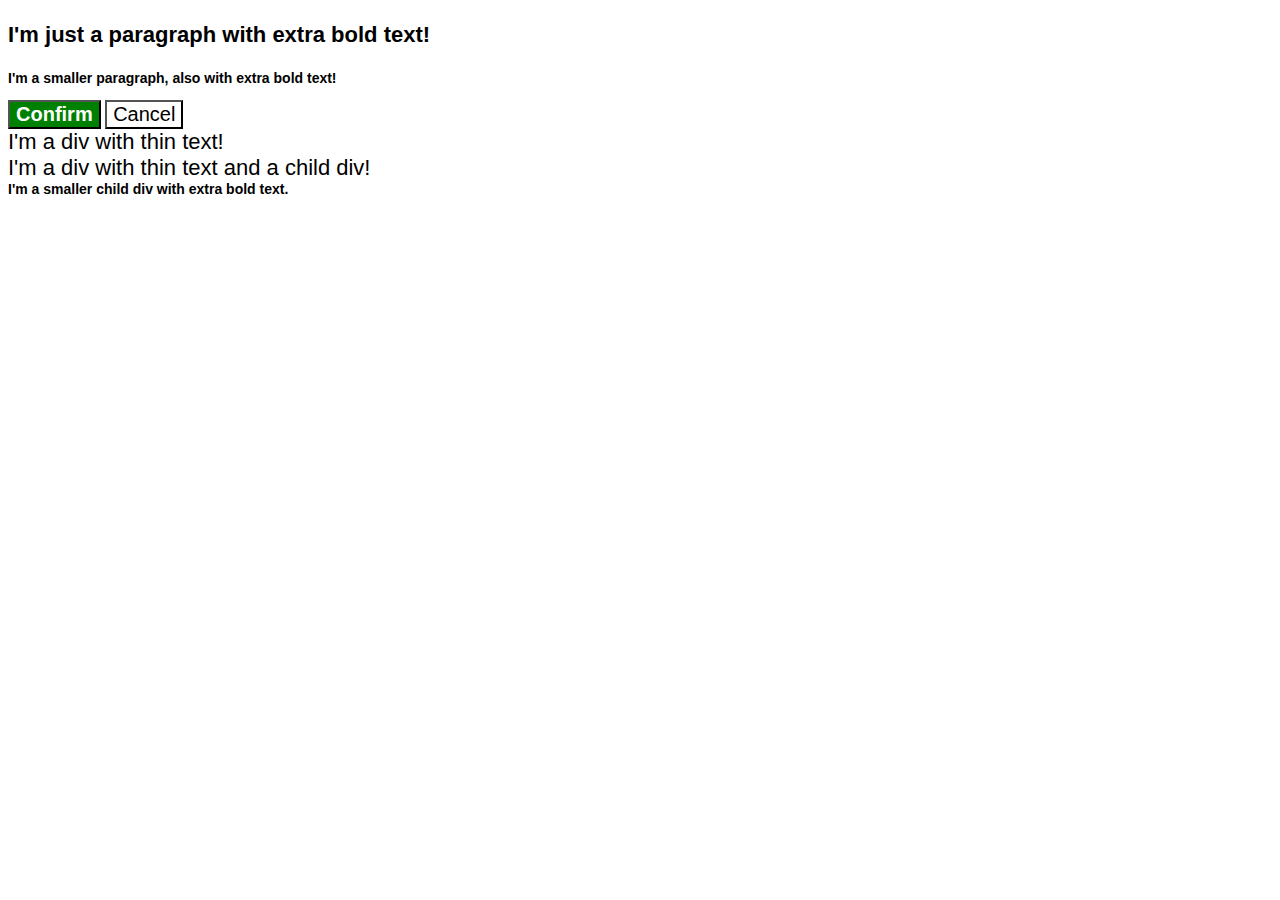
<file: foundations/cascade/01-cascade-fix/index.html>
<!DOCTYPE html>
<html lang="en">
  <head>
    <meta charset="UTF-8">
    <meta http-equiv="X-UA-Compatible" content="IE=edge">
    <meta name="viewport" content="width=device-width, initial-scale=1.0">
    <title>Fix the Cascade</title>
    <link rel="stylesheet" href="style.css">
  </head>

  
  <body>
    <p class="para">I'm just a paragraph with extra bold text!</p>
    <p class="para small-para">I'm a smaller paragraph, also with extra bold text!</p>

    <button id="confirm-button" class="button confirm">Confirm</button>
    <button id="cancel-button" class="button cancel">Cancel</button>

    <div class="text">I'm a div with thin text!</div>
    <div class="text">I'm a div with thin text and a child div!
      <div class="text child">I'm a smaller child div with extra bold text.</div>
    </div>
  </body>
</html>
</file>
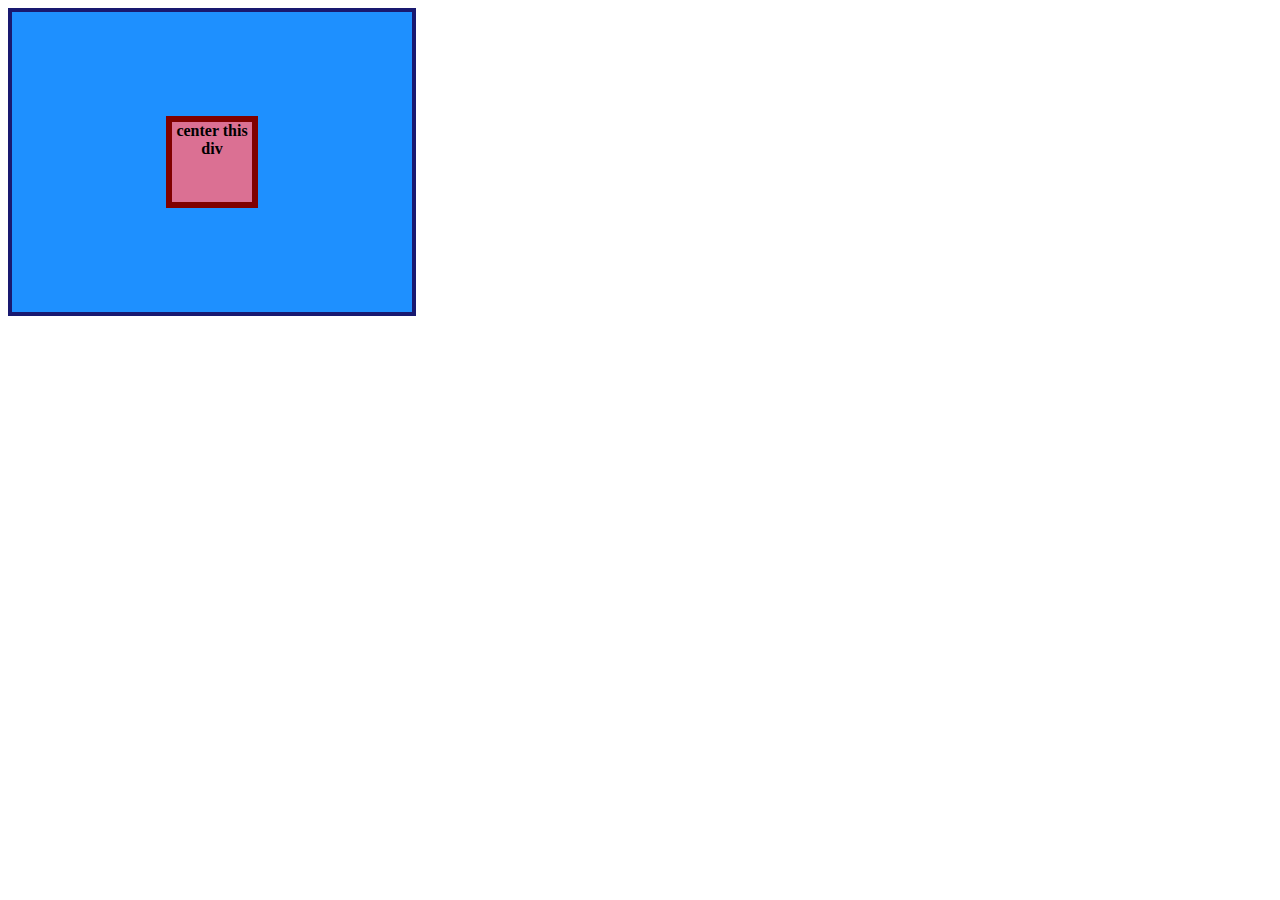
<file: foundations/flex/01-flex-center/index.html>
<!DOCTYPE html>
<html lang="en">
  <head>
    <meta charset="UTF-8">
    <meta http-equiv="X-UA-Compatible" content="IE=edge">
    <meta name="viewport" content="width=device-width, initial-scale=1.0">
    <title>CENTER THIS DIV</title>
    <link rel="stylesheet" href="style.css">
  </head>
  <body>
    <div class="container">
      <div class="box">center this div</div>
    </div>
  </body>
</html>
</file>
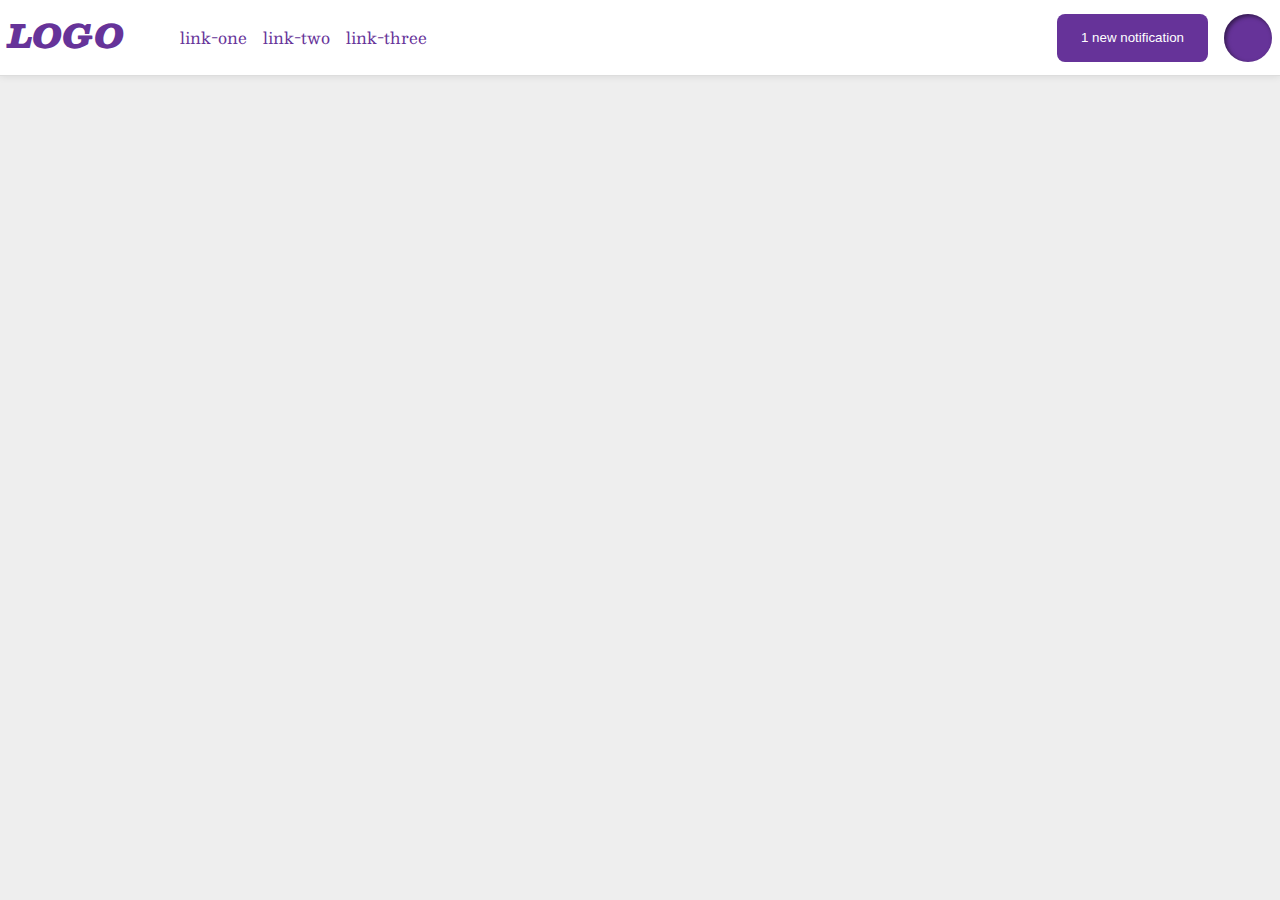
<file: foundations/flex/03-flex-header-2/index.html>
<!DOCTYPE html>
<html lang="en">

<head>
  <meta charset="UTF-8">
  <meta http-equiv="X-UA-Compatible" content="IE=edge">
  <meta name="viewport" content="width=device-width, initial-scale=1.0">
  <title>Flex Header 2</title>
  <link rel="stylesheet" href="style.css">
</head>

<body>
  <div class="header">
    <div class="left-side">
      <div class="logo">
        LOGO
      </div>
      <ul class="links">
        <li><a href="https://google.com">link-one</a></li>
        <li><a href="https://google.com">link-two</a></li>
        <li><a href="https://google.com">link-three</a></li>
      </ul>
    </div>

    <div class = "right-side">
      <button class="notifications">
        1 new notification
      </button>
      <div class="profile-image"></div>
    </div>
    
  </div>
</body>

</html>
</file>
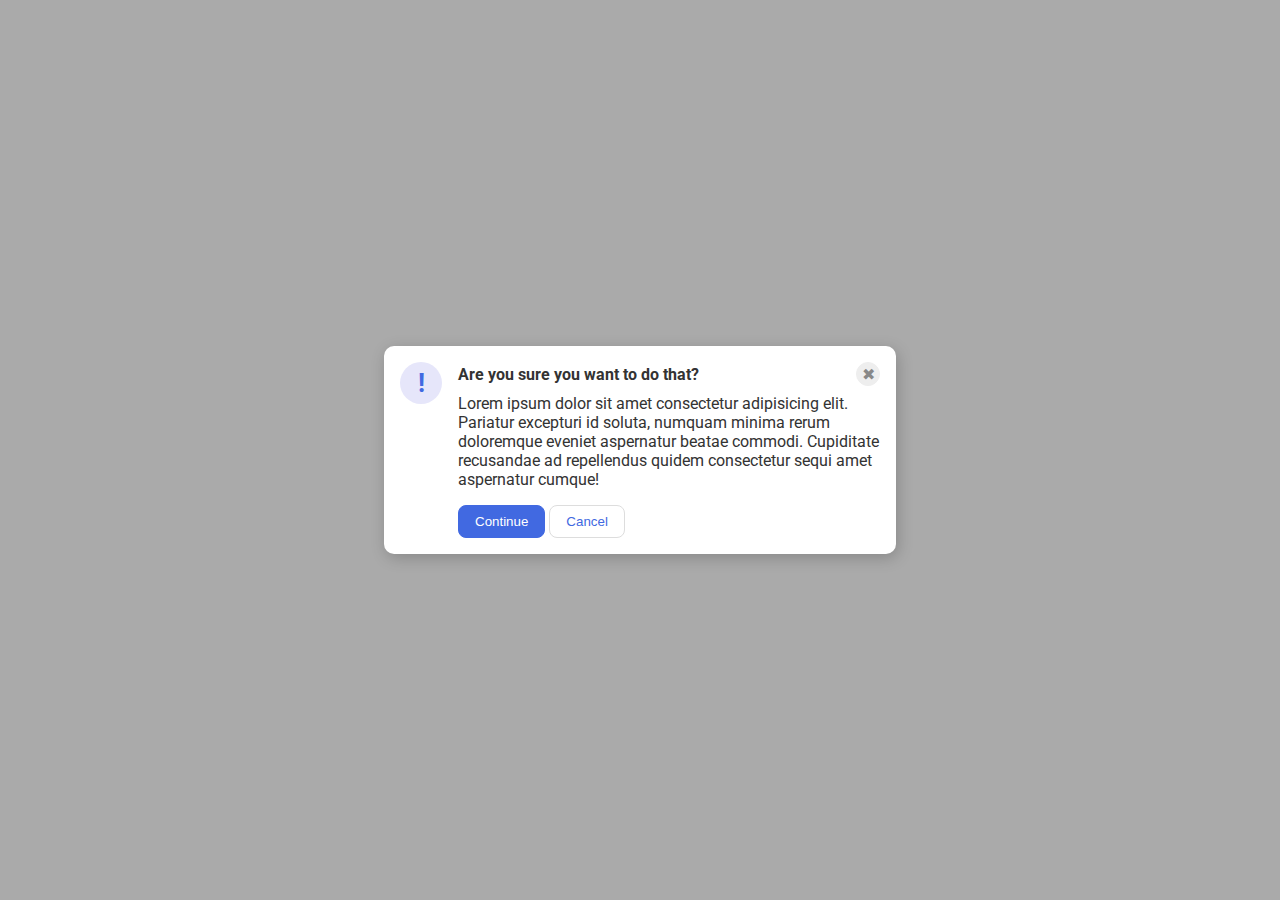
<file: foundations/flex/05-flex-modal/index.html>
<!DOCTYPE html>
<html lang="en">

<head>
  <meta charset="UTF-8">
  <meta http-equiv="X-UA-Compatible" content="IE=edge">
  <meta name="viewport" content="width=device-width, initial-scale=1.0">
  <link rel="stylesheet" href="style.css">
  <title>Modal</title>
</head>

<body>



  <div class="modal">

    <div class="leftside">
      <div class="icon">!</div>
    </div>

    <div class="rightside">

      <div class="header">Are you sure you want to do that?
        <button class="close-button">✖</button>
      </div>
      <div class="text">Lorem ipsum dolor sit amet consectetur adipisicing elit. Pariatur excepturi id soluta, numquam
        minima rerum doloremque eveniet aspernatur beatae commodi. Cupiditate recusandae ad repellendus quidem
        consectetur
        sequi amet aspernatur cumque!</div>
      <div class="bottom-buttons">
        <button class="continue">Continue</button>
        <button class="cancel">Cancel</button>
      </div>
    </div>
  </div>

</body>

</html>
</file>
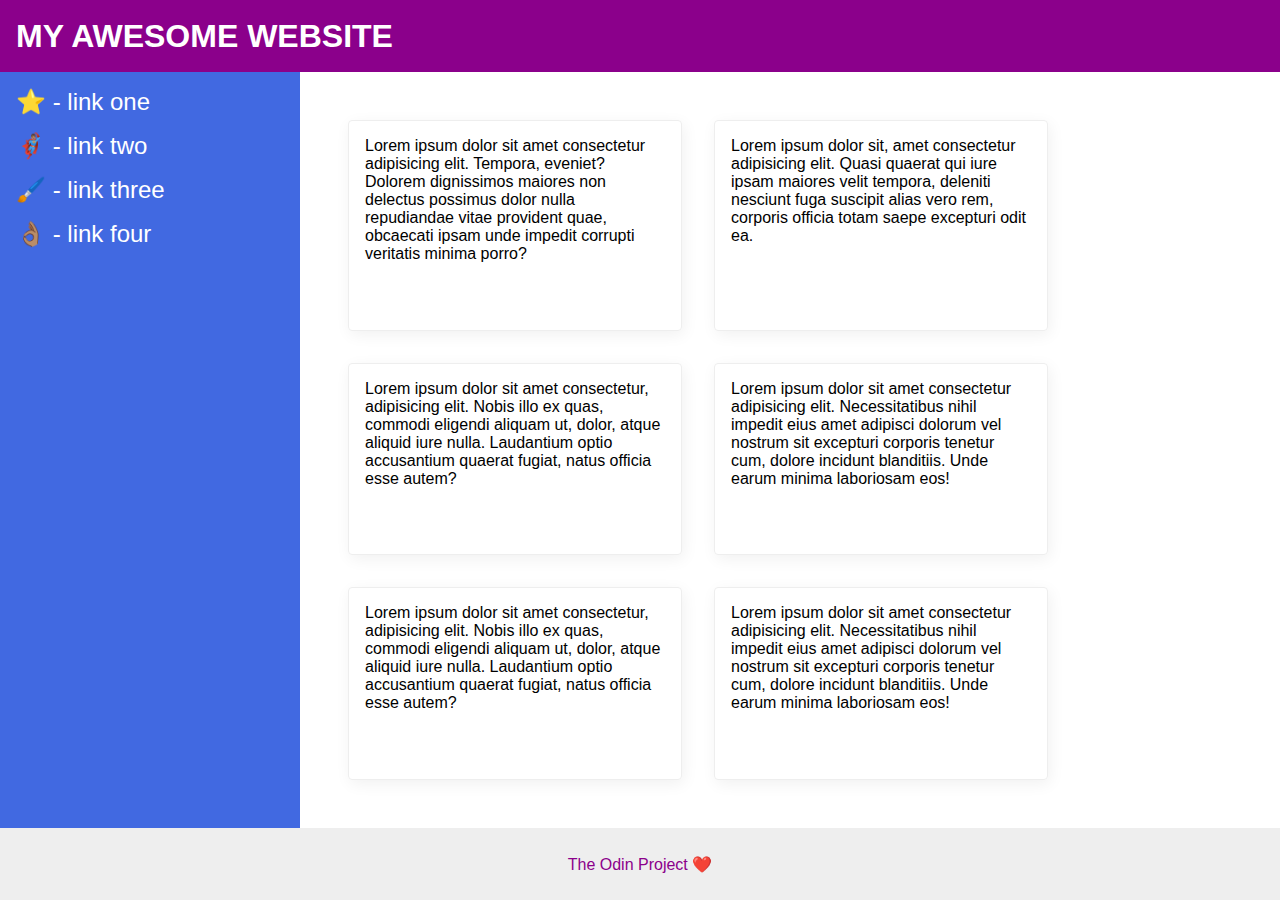
<file: foundations/flex/07-flex-layout-2/index.html>
<!DOCTYPE html>
<html lang="en">

<head>
  <meta charset="UTF-8">
  <meta http-equiv="X-UA-Compatible" content="IE=edge">
  <meta name="viewport" content="width=device-width, initial-scale=1.0">
  <title>The Holy Grail</title>
  <link rel="stylesheet" href="style.css">
</head>

<body>

  <div class="header">
    MY AWESOME WEBSITE
  </div>

  <div class="content">

    <div class="sidebar">
      <ul>
        <li><a href="#">⭐ - link one</a></li>
        <li><a href="#">🦸🏽‍♂️ - link two</a></li>
        <li><a href="#">🖌️ - link three</a></li>
        <li><a href="#">👌🏽 - link four</a></li>
      </ul>
    </div>

    <div class="cards">

      <div class="card">Lorem ipsum dolor sit amet consectetur adipisicing elit. Tempora, eveniet? Dolorem dignissimos
        maiores non delectus possimus dolor nulla repudiandae vitae provident quae, obcaecati ipsam unde impedit
        corrupti veritatis minima porro?</div>
      <div class="card">Lorem ipsum dolor sit, amet consectetur adipisicing elit. Quasi quaerat qui iure ipsam maiores
        velit tempora, deleniti nesciunt fuga suscipit alias vero rem, corporis officia totam saepe excepturi odit ea.
      </div>
      <div class="card">Lorem ipsum dolor sit amet consectetur, adipisicing elit. Nobis illo ex quas, commodi eligendi
        aliquam ut, dolor, atque aliquid iure nulla. Laudantium optio accusantium quaerat fugiat, natus officia esse
        autem?</div>
      <div class="card">Lorem ipsum dolor sit amet consectetur adipisicing elit. Necessitatibus nihil impedit eius amet
        adipisci dolorum vel nostrum sit excepturi corporis tenetur cum, dolore incidunt blanditiis. Unde earum minima
        laboriosam eos!</div>
      <div class="card">Lorem ipsum dolor sit amet consectetur, adipisicing elit. Nobis illo ex quas, commodi eligendi
        aliquam ut, dolor, atque aliquid iure nulla. Laudantium optio accusantium quaerat fugiat, natus officia esse
        autem?</div>
      <div class="card">Lorem ipsum dolor sit amet consectetur adipisicing elit. Necessitatibus nihil impedit eius amet
        adipisci dolorum vel nostrum sit excepturi corporis tenetur cum, dolore incidunt blanditiis. Unde earum minima
        laboriosam eos!</div>
    </div>

  </div>

  <div class="footer">
    The Odin Project ❤️
  </div>



</body>

</html>
</file>
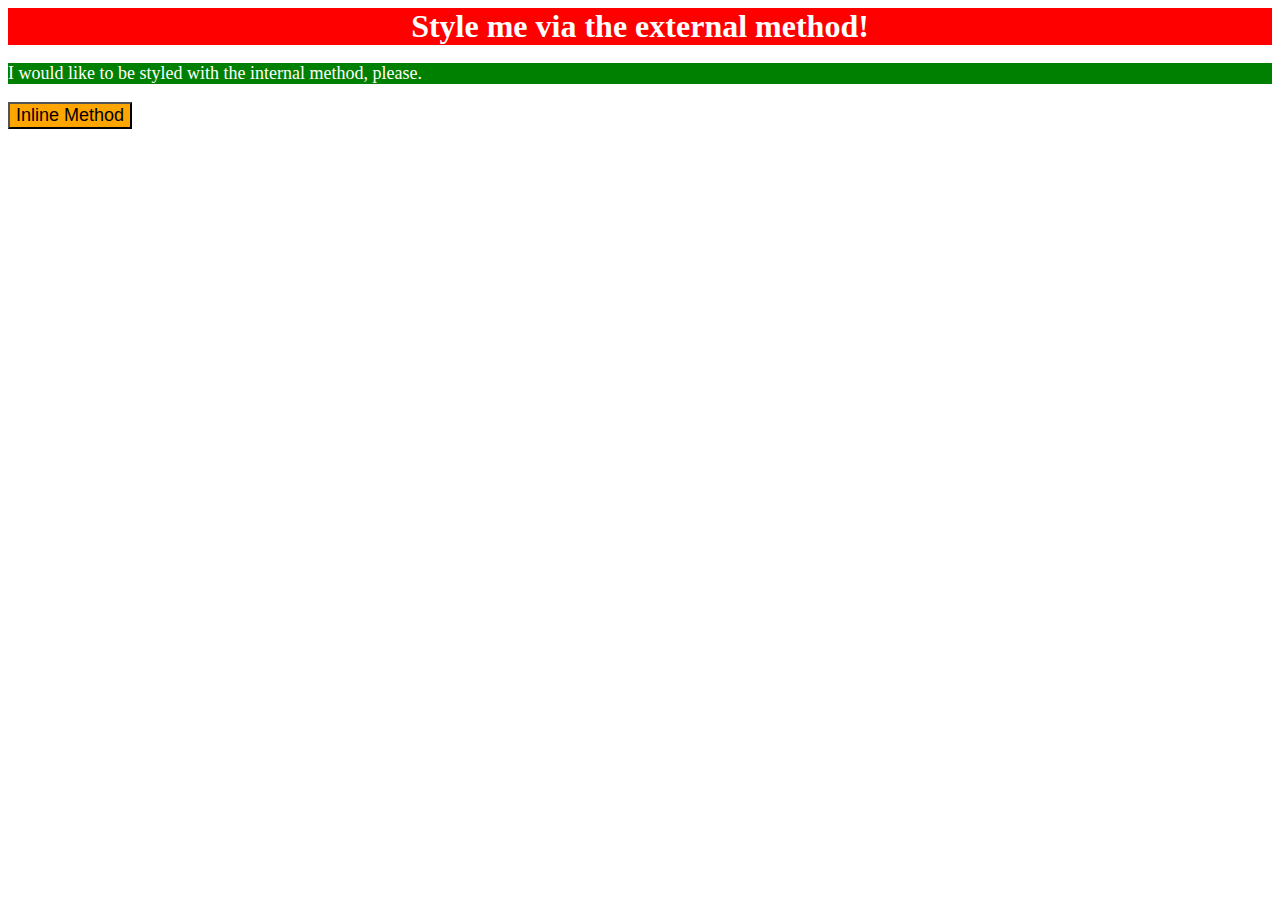
<file: foundations/intro-to-css/01-css-methods/index.html>
<!DOCTYPE html>
<html lang="en">
  <head>
    <meta charset="UTF-8">
    <meta http-equiv="X-UA-Compatible" content="IE=edge">
    <meta name="viewport" content="width=device-width, initial-scale=1.0">
    <title>Methods for Adding CSS</title>
    <link rel = "stylesheet"  href="styles/main.css">

    <style>
      p{
        color: white;
        background: green;
        font-size: 18px;
      }
    </style>


  </head>
  <body>
    <div>Style me via the external method!</div>
    <p>I would like to be styled with the internal method, please.</p>
    <button style="background: orange; font-size: 18px;">Inline Method</button>
  </body>
</html>
</file>
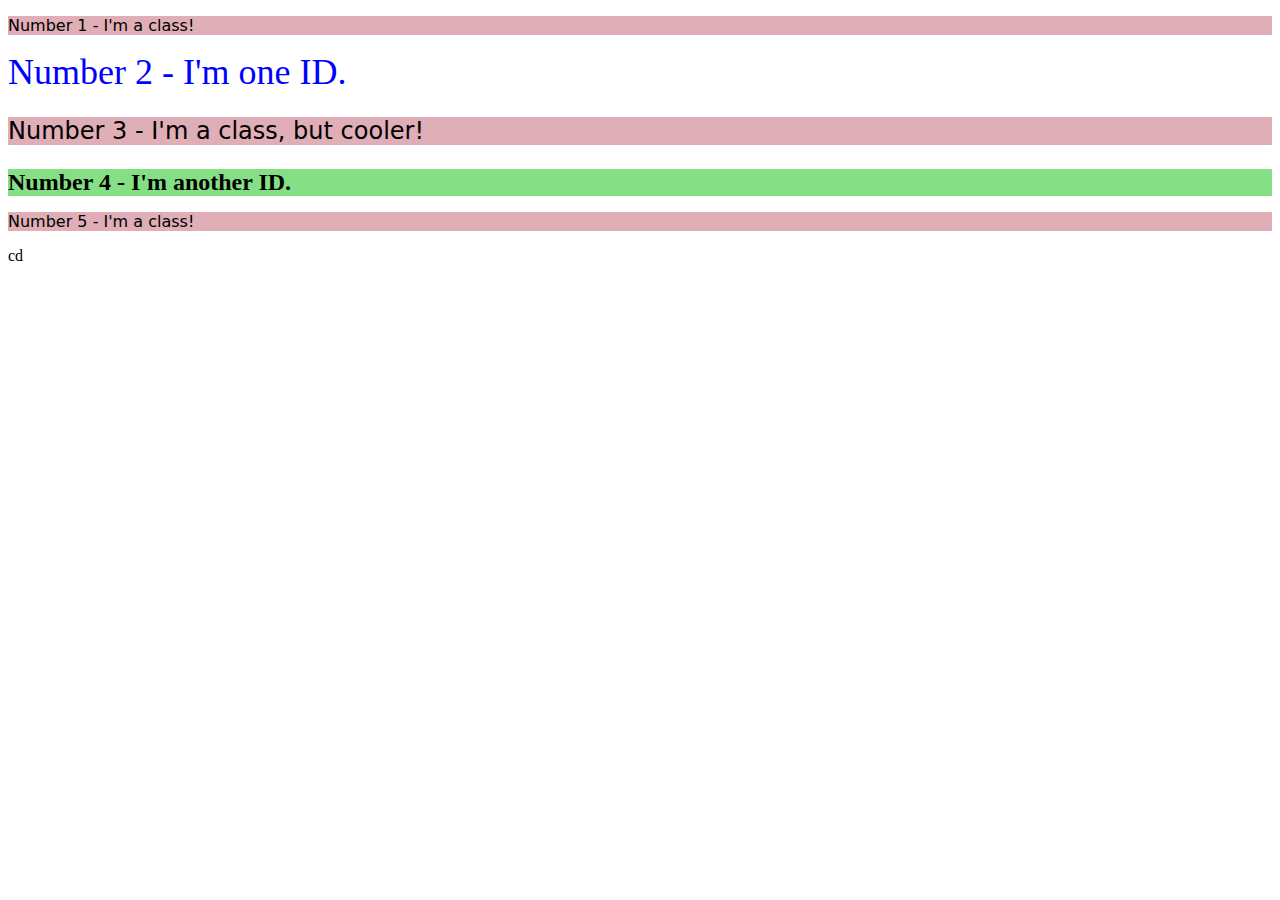
<file: foundations/intro-to-css/02-class-id-selectors/index.html>
<!DOCTYPE html>
<html lang="en">

<head>
  <meta charset="UTF-8">
  <meta http-equiv="X-UA-Compatible" content="IE=edge">
  <meta name="viewport" content="width=device-width, initial-scale=1.0">
  <title>Class and ID Selectors</title>
  <link rel="stylesheet" href="style.css">
</head>

<body>
  <p class="pink-white">Number 1 - I'm a class!</p>
  <div id="unique">Number 2 - I'm one ID.</div>
  <p class="pink-white big-text">Number 3 - I'm a class, but cooler!</p>
  <div class="big-text" id="half-unique">Number 4 - I'm another ID.</div>
  <p class="pink-white">Number 5 - I'm a class!</p>
</body>

</html>cd
</file>
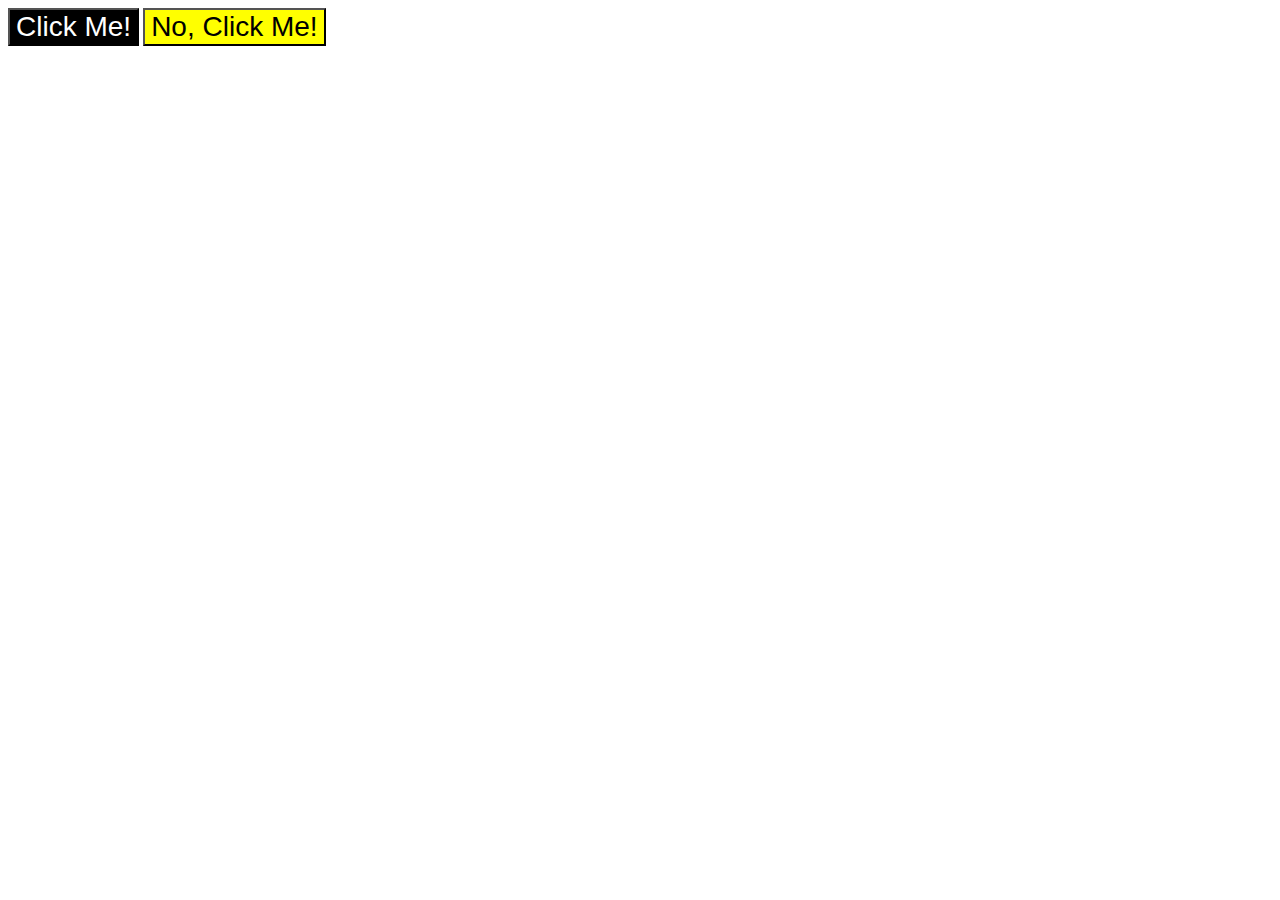
<file: foundations/intro-to-css/03-grouping-selectors/index.html>
<!DOCTYPE html>
<html lang="en">
  <head>
    <meta charset="UTF-8">
    <meta http-equiv="X-UA-Compatible" content="IE=edge">
    <meta name="viewport" content="width=device-width, initial-scale=1.0">
    <title>Grouping Selectors</title>
    <link rel="stylesheet" href="style.css">
  </head>
  <body>
    <button class="black-one font-style">Click Me!</button>
    <button class="yellow-one font-style">No, Click Me!</button>
  </body>
</html>
</file>
<file: foundations/cascade/01-cascade-fix/style.css>
body {
  font-family: Arial, Helvetica, sans-serif;
}

.para,
.small-para {
  color: hsl(0, 0%, 0%);
  font-weight: 800;
  font-weight: 800;
}

.para {
  font-size: 22px;
}

.small-para {
  font-size: 14px;
}



#confirm-button {
  background: green;
  color: white;
  font-weight: bold;
} 

.button {
  background-color: rgb(255, 255, 255);
  color: rgb(0, 0, 0);
  font-size: 20px;
}


.text {
  font-size: 22px;
}

.child{
  font-weight: 800;
  font-size: 14px;
}
</file>
<file: foundations/flex/01-flex-center/style.css>
.container {
  display: flex;
  background: dodgerblue;
  border: 4px solid midnightblue;
  width: 400px;
  height: 300px;
  justify-content: center;

}

.box {
  align-self: center;
  background: palevioletred;
  font-weight: bold;
  text-align: center;
  border: 6px solid maroon;
  width: 80px;
  height: 80px;
}
</file>
<file: foundations/flex/03-flex-header-2/style.css>
/* this is some magical font-importing.  
you'll learn about it later. */
@import url('https://fonts.googleapis.com/css2?family=Besley:ital,wght@0,400;1,900&display=swap');

body {
  margin: 0;
  background: #eee;
  font-family: Besley, serif;
}

.left-side, .right-side{
  gap: 16px;

}

.left-side{
  display: flex;
}

.right-side{
  display: flex;
}

.header {
  padding: 8px;
  display: flex;
  align-items: center;
  justify-content: space-between;
  background: white;
  border-bottom: 1px solid #ddd;
  box-shadow: 0 0 8px rgba(0,0,0,.1);
}

.profile-image {
  background: rebeccapurple;
  box-shadow: inset 2px 2px 4px rgba(0,0,0,.5);
  border-radius: 50%;
  width: 48px;
  height: 48px;
}

.logo {
  color: rebeccapurple;
  font-size: 32px;
  font-weight: 900;
  font-style: italic;
}

button {
  border: none;
  border-radius: 8px;
  background: rebeccapurple;
  color: white;
  padding: 8px 24px;
}

a {
  /* this removes the line under our links */
  text-decoration: none;
  color: rebeccapurple;
}

ul {
  gap: 16px;
  display: flex;
  list-style-type: none;
}
</file>
<file: foundations/flex/05-flex-modal/style.css>
@import url('https://fonts.googleapis.com/css2?family=Roboto:wght@400;700&display=swap');

html, body {
  height: 100%;
}

body {
  font-family: Roboto, sans-serif;
  margin: 0;
  background: #aaa;
  color: #333;
  /* I'll give you this one for free lol */
  display: flex;
  align-items: center;
  justify-content: center;
}

.modal {
  display: flex;
  padding: 16px;
  gap: 16px;
  background: white;
  width: 480px;
  border-radius: 10px;
  box-shadow: 2px 4px 16px rgba(0,0,0,.2);
}

.header{
  align-items: center;
  font-weight: bold;
  display: flex;
  justify-content: space-between;
  margin-bottom: 8px;
}

.bottom-buttons{
  margin-top: 16px;
}

.icon {
  color: royalblue;
  font-size: 26px;
  font-weight: 700;
  background: lavender;
  width: 42px;
  height: 42px;
  border-radius: 50%;
  display: flex;
  align-items: center;
  justify-content: center;
}

.close-button {
  background: #eee;
  border-radius: 50%;
  color: #888;
  font-weight: 400;
  font-size: 16px;
  height: 24px;
  width: 24px;
  display: flex;
  align-items: center;
  justify-content: center;
  border: 1px solid #eee;
  padding: 0;
}

button {
  cursor: pointer;
  padding: 8px 16px;
  border-radius: 8px;
}

button.continue {
  background: royalblue;
  border: 1px solid royalblue;
  color: white;
}

button.cancel {
  background: white;
  border: 1px solid #ddd;
  color: royalblue;
}
</file>
<file: foundations/flex/07-flex-layout-2/style.css>
body {
  font-family: -apple-system, BlinkMacSystemFont, 'Segoe UI', Roboto, Oxygen, Ubuntu, Cantarell, 'Open Sans', 'Helvetica Neue', sans-serif;
  margin: 0;
  min-height: 100vh;
  display: flex;
  flex-direction: column;
}

.content{
  display: flex;
  flex: 1;
}

.cards{
  padding: 48px;
  display: flex;
  flex-wrap: wrap;
  gap: 32px;
}

.card {
  width: 300px;
  padding: 16px;
  border: 1px solid #eee;
  box-shadow: 2px 4px 16px rgba(0,0,0,.06);
  border-radius: 4px;
}

.header {
  display: flex;
  align-items: center;
  padding-left: 16px;
  height: 72px;
  background: darkmagenta;
  color: white;
  font-weight: 900;
  font-size: 32px;
}

.footer {
  height: 72px;
  background: #eee;
  color: darkmagenta;
  display: flex;
  justify-content: center;
  align-items: center;
}

.sidebar {
  margin: 0px;
  width: 300px;
  background: royalblue;
  box-sizing: border-box;
  flex-shrink: 0;
}

ul{
  padding: 0px;
  list-style: none;
}

li{
  margin: 16px;
}

a{
  font-size: 24PX;
  color: white;
  text-decoration: none;
}
</file>
<file: foundations/intro-to-css/01-css-methods/styles/main.css>
div {
    background-color: red;
    text-align: center;
    color: white;
    font-size: 32px;
    font-weight: bold;
}
</file>
<file: foundations/intro-to-css/02-class-id-selectors/style.css>
.pink-white{
    background: rgb(223, 174, 182);
    font-family: 'Verdana','DejaVu Sans', sans-serif;
}

.big-text{
    font-size: 24px;
}

#unique{
    color: blue;
    font-size: 36px;
}

#half-unique{
    background: rgb(133, 224, 133);
    font-weight: bold;
}
</file>
<file: foundations/intro-to-css/03-grouping-selectors/style.css>
.font-style{
    font-family: Helvetica,'Times New Roman', Times, sans-serif;
    font-size: 28px;
}

.black-one{
    background: black;
    color: white;
}

.yellow-one{
    background: yellow;
    color: black;
}
</file>
